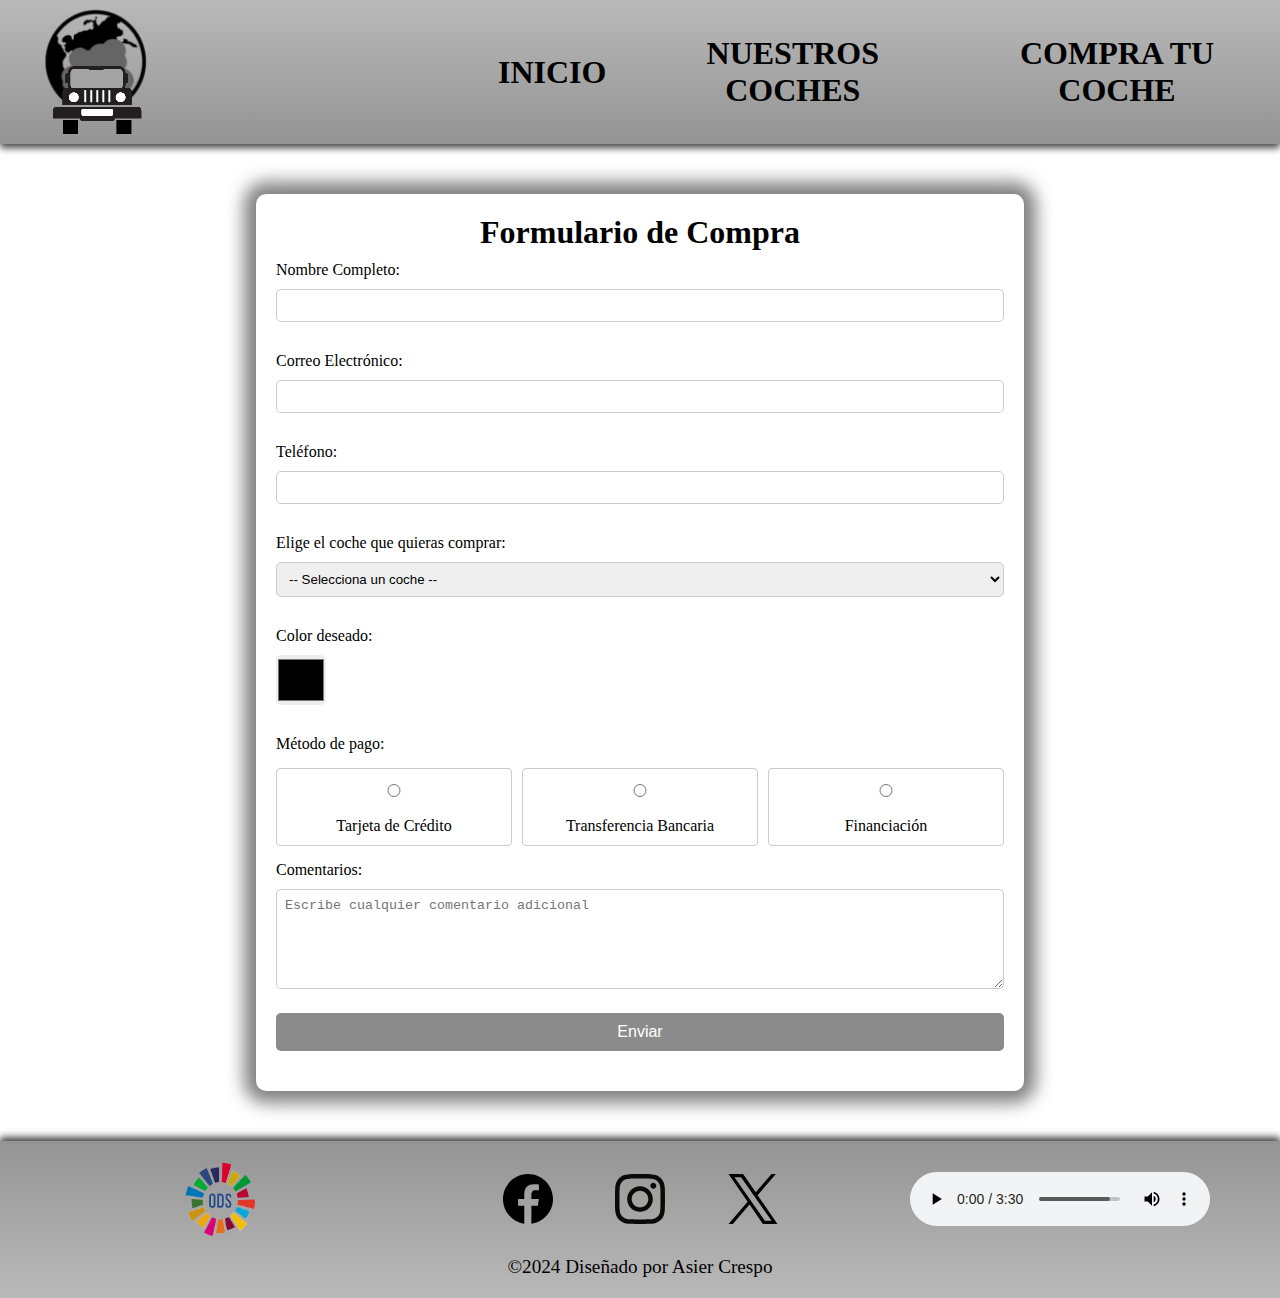
<file: paginas/comprar_coche.html>
<!DOCTYPE html>
<html lang="es">
<head>
    <meta charset="UTF-8">
    <meta name="viewport" content="width=device-width, initial-scale=1.0">
    <title>Compra tu propio coche</title>
    <link rel="stylesheet" href="../css/style_comprar_coche.css">
    <link rel="icon" href="../imagenes/logo.ico">
</head>
<body>
    <div id="general">
        <header>
            <div id="logo">
                <a href="../index.html">
                    <img src="../imagenes/logo.png" alt="Logo">
                    <canvas id="cocheCanvas" height="240" width="290"></canvas>
                </a>
            </div>
            <nav>
                <input type="checkbox" id="checkbox">
                <label for="checkbox" class="toggle">
                    <div class="bars" id="bar1"></div>
                    <div class="bars" id="bar2"></div>
                    <div class="bars" id="bar3"></div>
                </label>
                <div id="lista">
                    <ul id="menu">
                        <li><a href="../index.html">INICIO</a></li>
                        <li>
                            <input type="checkbox" id="submenu-checkbox" class="submenu-toggle">
                            <label for="submenu-checkbox" class="submenu-label">
                                <a href="nuestros_coches.html">NUESTROS COCHES</a>
                                <span class="arrow"></span>
                            </label>
                            <ul class="submenu">
                                <li><a href="nuestros_coches.html#V6">V6</a></li>
                                <li><a href="nuestros_coches.html#V8">V8</a></li>
                                <li><a href="nuestros_coches.html#V12">V12</a></li>
                            </ul>
                        </li>
                        <li><a href="comprar_coche.html">COMPRA TU COCHE</a></li>
                    </ul>
                </div>
            </nav>
        </header>
        <div id="formulario">
            <h1>Formulario de Compra</h1>
            <form>
                <label for="nombre">Nombre Completo:</label>
                <input type="text" id="nombre" name="nombre" required>
                <label for="email">Correo Electrónico:</label>
                <input type="email" id="email" name="email" required>
                <label for="telefono">Teléfono:</label>
                <input type="tel" id="telefono" name="telefono" required>
                <label for="coche">Elige el coche que quieras comprar:</label>
                <select id="coche" name="coche" required>
                    <option value="">-- Selecciona un coche --</option>
                    <option value="coche1">RAM 1500 TRX 4X4 (120.000€)</option>
                    <option value="coche2">FORD F-150 RAPTOR (114.500€)</option>
                    <option value="coche3">CADILLAC ESCALADE V AWD (146.000€)</option>
                    <option value="coche4">DODGE DURANGO SRT AWD (169.000€)</option>
                    <option value="coche5">JEEP WRANGLER (148.000€)</option>
                    <option value="coche6">JEEP GRAND WAGOONER 4X4 (159.000€)</option>
                    <option value="coche7">MERCEDES-BENZ G550 4X4 (170.000€)</option>
                    <option value="coche8">BMW X5 M (177.000€)</option>
                    <option value="coche9">FORD BRONCO RAPTO (148.500€)</option>
                    <option value="coche10">HEVROLET SILVERADO 4WD ZR2 (130.000€)</option>
                </select>
                <label for="color">Color deseado:</label>
                <input type="color" id="color" name="color" value="#000000">
                <label>Método de pago:</label>
                <div class="opcionesPago">
                    <label class="pago">
                        <input type="radio" name="metodoPago" value="tarjeta" required>
                        Tarjeta de Crédito
                    </label>
                    <label class="pago">
                        <input type="radio" name="metodoPago" value="transferencia" required>
                        Transferencia Bancaria
                    </label>
                    <label class="pago">
                        <input type="radio" name="metodoPago" value="financiacion" required>
                        Financiación
                    </label>
                </div>
                <label for="comentarios">Comentarios:</label>    
                <textarea id="comentarios" name="comentarios" placeholder="Escribe cualquier comentario adicional"></textarea>
                <button type="submit" class="botonEnviar">Enviar</button>
            </form>
        </div>
        <footer>
            <div id="datos_footer">
                <div id="ODS">
                    <a href="https://www.un.org/sustainabledevelopment/es/objetivos-de-desarrollo-sostenible/" target="_blank"><img src="../imagenes/ODS.png" alt="ODS"></a>
                </div>
                <div id="redes">
                    <a href="https://www.facebook.com/" target="_blank"><img src="../imagenes/facebook.svg" alt="Facebook"></a>
                    <a href="https://www.instagram.com/" target="_blank"><img src="../imagenes/instagram.svg" alt="Instagram"></a>
                    <a href="https://x.com/" target="_blank"><img src="../imagenes/x.svg"  alt="Twitter"></a>
                </div>
                <div id="musica">
                    <audio src="../audios/Born_To_Be_Wild.mp3" preload="auto" controls></audio>
                </div>
            </div>
            <div id="copy">
                <a href="https://github.com/Asiershof" class="enlaceCopy"><p>&copy;2024 Diseñado por Asier Crespo</p></a>
            </div>
        </footer>
    </div>
    <script src="../js/script_comprar_coche.js"></script>
</body>
</html>
</file>
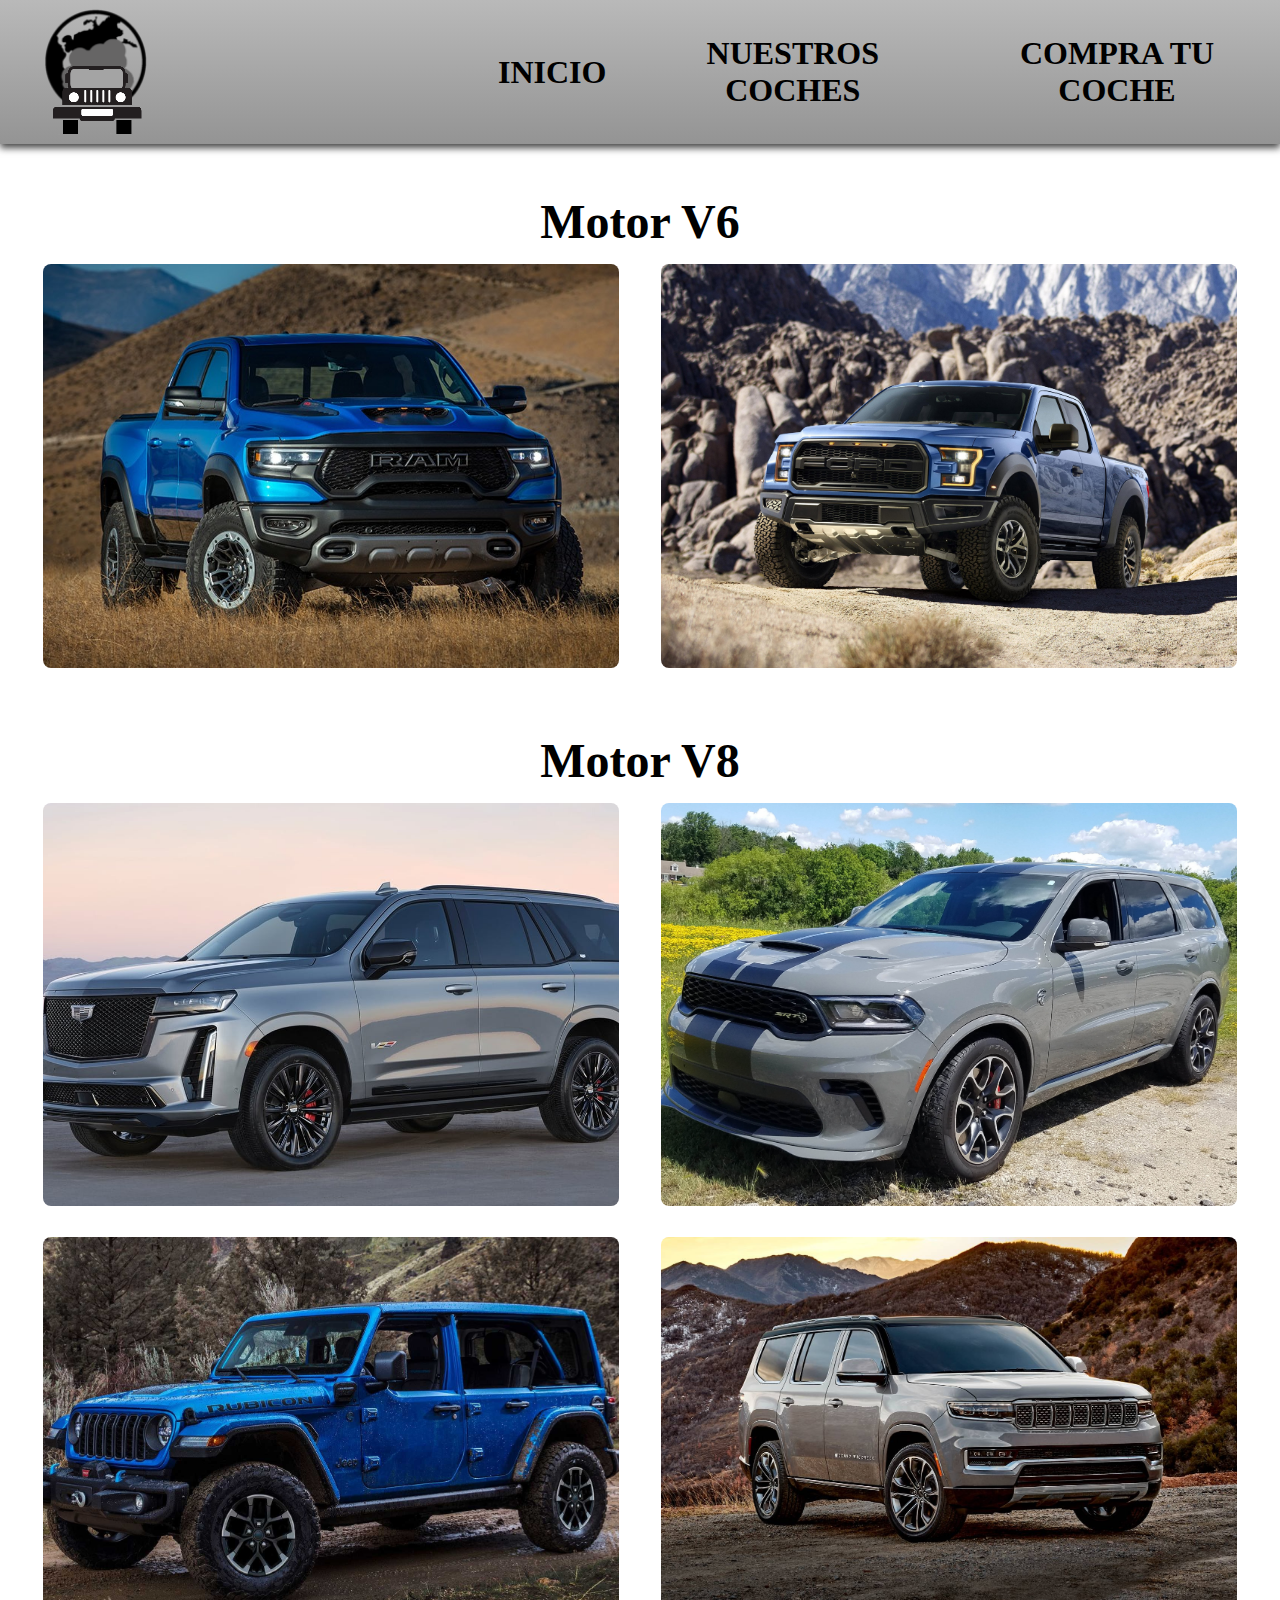
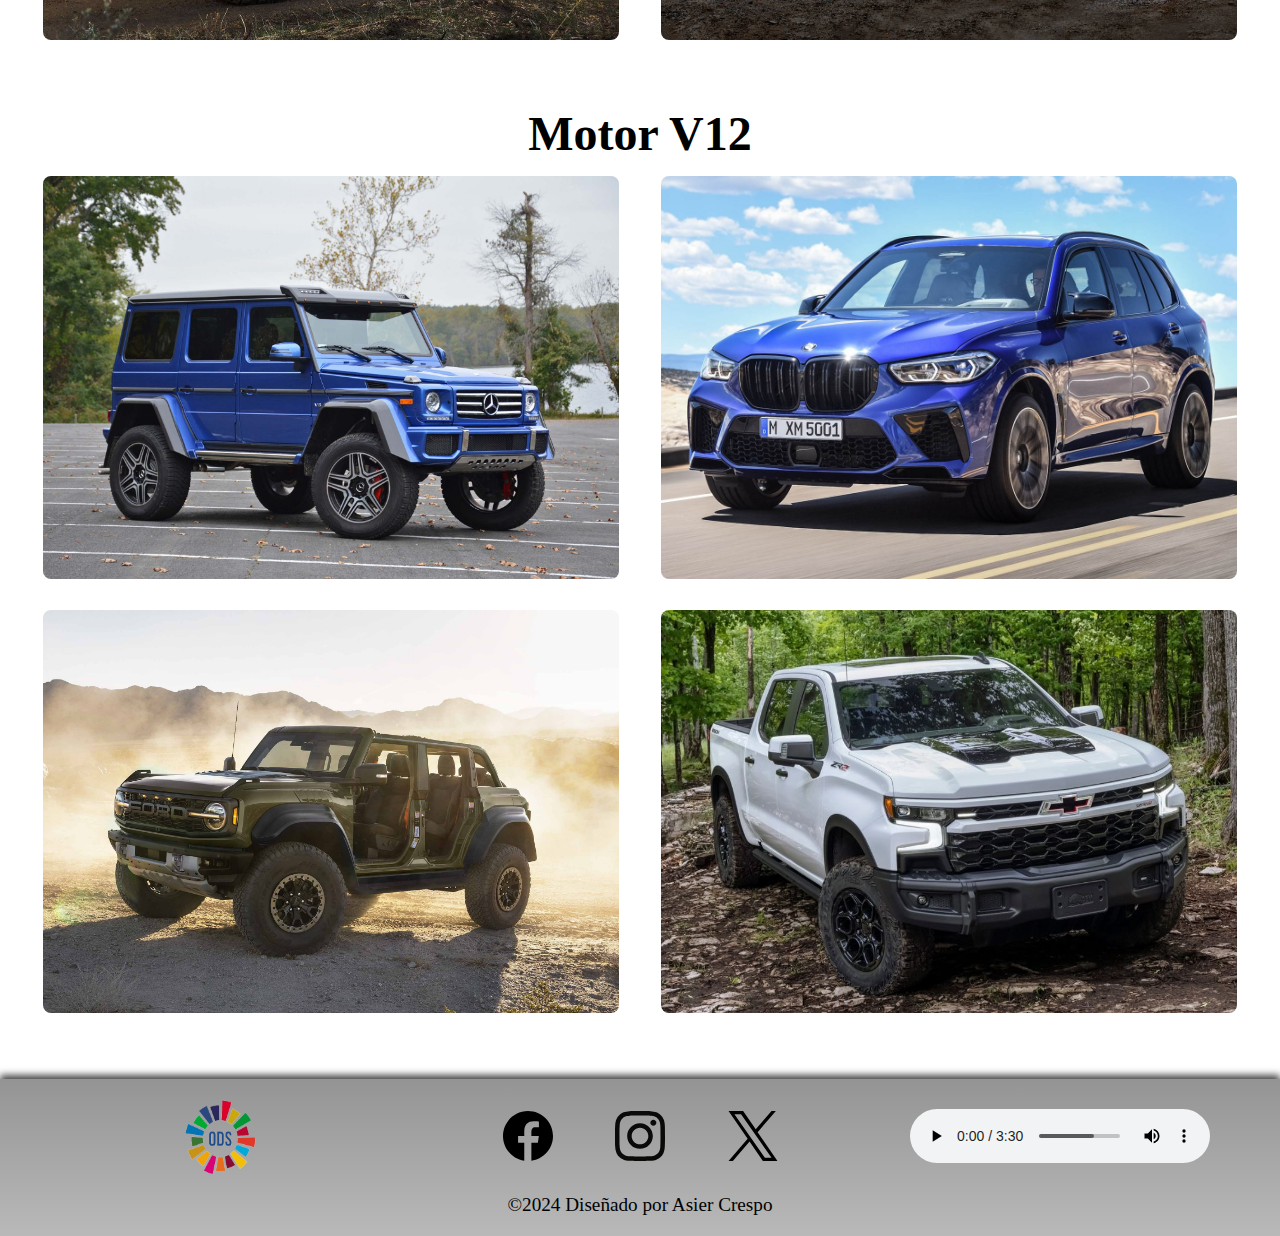
<file: paginas/nuestros_coches.html>
<!DOCTYPE html>
<html lang="es">
<head>
    <meta charset="UTF-8">
    <meta name="viewport" content="width=device-width, initial-scale=1.0">
    <title>Nuestros coches</title>
    <link rel="stylesheet" href="../css/style_nuestros_coches.css">
    <link rel="icon" href="../imagenes/logo.ico">
</head>
<body>
    <div id="general">
        <header>
            <div id="logo">
                <a href="../index.html">
                    <img src="../imagenes/logo.png" alt="Logo">
                    <canvas id="cocheCanvas" height="240" width="290"></canvas>
                </a>
            </div>
            <nav>
                <input type="checkbox" id="checkbox">
                <label for="checkbox" class="toggle">
                    <div class="bars" id="bar1"></div>
                    <div class="bars" id="bar2"></div>
                    <div class="bars" id="bar3"></div>
                </label>
                <div id="lista">
                    <ul id="menu">
                        <li><a href="../index.html">INICIO</a></li>
                        <li>
                            <input type="checkbox" id="submenu-checkbox" class="submenu-toggle">
                            <label for="submenu-checkbox" class="submenu-label">
                                <a href="nuestros_coches.html">NUESTROS COCHES</a>
                                <span class="arrow"></span>
                            </label>
                            <ul class="submenu">
                                <li><a href="#V6" onclick="quitarMenu()">V6</a></li>
                                <li><a href="#V8" onclick="quitarMenu()">V8</a></li>
                                <li><a href="#V12" onclick="quitarMenu()">V12</a></li>
                            </ul>
                        </li>
                        <li><a href="comprar_coche.html">COMPRA TU COCHE</a></li>
                    </ul>
                </div>
            </nav>
        </header>
        <article>
            <h2 id="V6">Motor V6</h2>
            <div class="card">
                <div class="caja_imagen">
                    <img src="../imagenes/RAM_1500_TRX_4X4.jpg" alt="RAM 1500">
                    <audio id="coche1" src="../audios/RAM_1500_TRX.mp3" preload="auto"></audio>
                </div>
                <div class="contenido_imagen">
                    <h2>RAM 1500 TRX 4X4</h2>
                    <p>120.000€</p>
                </div>
            </div>
            <div class="card">
                <div class="caja_imagen">
                    <img src="../imagenes/FORD_F-150_RAPTOR.jpg" alt="FORD F-150 RAPTOR">
                    <audio id="coche2" src="../audios/FORD_F-150_RAPTOR.mp3" preload="auto"></audio>
                </div>
                <div class="contenido_imagen">
                    <h2>FORD F-150 RAPTOR</h2>
                    <p>114.500€</p>
                </div>
            </div>
            <h2 id="V8">Motor V8</h2>
            <div class="card">
                <div class="caja_imagen">
                    <img src="../imagenes/CADILLAC_ESCALADE_V_AWD.jpg" alt="CADILLAC ESCALADE">
                    <audio id="coche3" src="../audios/CADILLAC_ESCALADE_V_AWD.mp3" preload="auto"></audio>
                </div>
                <div class="contenido_imagen">
                    <h2>CADILLAC ESCALADE V AWD</h2>
                    <p>146.000€</p>
                </div>
            </div>
            <div class="card">
                <div class="caja_imagen">
                    <img src="../imagenes/DODGE_DURANGO_SRT_AWD.jpg" alt="DURANGO SRT">
                    <audio id="coche4" src="../audios/DODGE_DURANGO_SRT_AWD.mp3" preload="auto"></audio>
                </div>
                <div class="contenido_imagen">
                    <h2>DODGE DURANGO SRT AWD</h2>
                    <p>169.000€</p>
                </div>
            </div>
            <div class="card">
                <div class="caja_imagen">
                    <img src="../imagenes/JEEP_WRANGLER.jpg" alt="JEEP WRANGLER">
                    <audio id="coche5" src="../audios/JEEP_WRANGLER.mp3" preload="auto"></audio>
                </div>
                <div class="contenido_imagen">
                    <h2>JEEP WRANGLER</h2>
                    <p>148.000€</p>
                </div>
            </div>
            <div class="card">
                <div class="caja_imagen">
                    <img src="../imagenes/JEEP_GRAND_WAGOONER_4X4.jpg" alt="JEEP GRAND WAGOONER">
                    <audio id="coche6" src="../audios/JEEP_GRAND_WAGOONER_4X4.mp3" preload="auto"></audio>
                </div>
                <div class="contenido_imagen">
                    <h2>JEEP GRAND WAGOONER 4X4</h2>
                    <p>159.000€</p>
                </div>
            </div>
            <h2 id="V12">Motor V12</h2>
            <div class="card">
                <div class="caja_imagen">
                    <img src="../imagenes/MERCEDES-BENZ_G550_4X4.jpg" alt="MERCEDES-BENZ G550">
                    <audio id="coche7" src="../audios/MERCEDES-BENZ_G550_4X4.mp3" preload="auto"></audio>
                </div>
                <div class="contenido_imagen">
                    <h2>MERCEDES-BENZ G550 4X4</h2>
                    <p>170.000€</p>
                </div>
            </div>
            <div class="card">
                <div class="caja_imagen">
                    <img src="../imagenes/BMW_X5_M.jpg" alt="BMW X5">
                    <audio id="coche8" src="../audios/BMW_X5_M.mp3" preload="auto"></audio>
                </div>
                <div class="contenido_imagen">
                    <h2>BMW X5 M</h2>
                    <p>177.000€</p>
                </div>
            </div>
            <div class="card">
                <div class="caja_imagen">
                    <img src="../imagenes/FORD_BRONCO_RAPTOR.jpg" alt="FORD BRONCO">
                    <audio id="coche9" src="../audios/FORD_BRONCO_RAPTOR.mp3" preload="auto"></audio>
                </div>
                <div class="contenido_imagen">
                    <h2>FORD BRONCO RAPTOR</h2>
                    <p>148.500€</p>
                </div>
            </div>
            <div class="card">
                <div class="caja_imagen">
                    <img src="../imagenes/CHEVROLET_SILVERADO_4WD_ZR2.jpg" alt="CHEVROLET SILVERADO 4WD">
                    <audio id="coche10" src="../audios/CHEVROLET_SILVERADO_4WD_ZR2.mp3" preload="auto"></audio>
                </div>
                <div class="contenido_imagen">
                    <h2>HEVROLET SILVERADO 4WD ZR2</h2>
                    <p>130.000€</p>
                </div>
            </div>
        </article>
        <footer>
            <div id="datos_footer">
                <div id="ODS">
                    <a href="https://www.un.org/sustainabledevelopment/es/objetivos-de-desarrollo-sostenible/" target="_blank"><img src="../imagenes/ODS.png" alt="ODS"></a>
                </div>
                <div id="redes">
                    <a href="https://www.facebook.com/" target="_blank"><img src="../imagenes/facebook.svg" alt="Facebook"></a>
                    <a href="https://www.instagram.com/" target="_blank"><img src="../imagenes/instagram.svg" alt="Instagram"></a>
                    <a href="https://x.com/" target="_blank"><img src="../imagenes/x.svg"  alt="Twitter"></a>
                </div>
                <div id="musica">
                    <audio src="../audios/Born_To_Be_Wild.mp3" preload="auto" controls></audio>
                </div>
            </div>
            <div id="copy">
                <a href="https://github.com/Asiershof" class="enlaceCopy"><p>&copy;2024 Diseñado por Asier Crespo</p></a>
            </div>
        </footer>
        <button id="botonSubir" title="Subir al inicio">
            <canvas id="flechaCanvas" width="30" height="30"></canvas>
        </button>
        <script src="../js/script_nuestros_coches.js"></script>
    </div>
</body>
</html>
</file>
<file: css/style_comprar_coche.css>
/*Estilos a nivel general*/
* {
  margin: 0;
  padding: 0;
  box-sizing: border-box;
}

body {
  width: 100%;
  height: 100%;
}

header {
  height: 144px;
  display: flex;
  justify-content: space-between;
  background: linear-gradient(to bottom, #b9b9b9, #949494);
  box-shadow: 0 4px 7px rgba(0, 0, 0, 0.73);
}

header #logo {
  width: 40%;
  display: flex;
  align-items: center;
}

header #logo img{
  height: 132px;
  margin: 0px 0px 0px 40px;
}

header #cocheCanvas {
  left: 0px;
  margin: 50px 0px 0px 47px;
  position: absolute;
  height: 80px;
}

nav {
  display: flex;
  align-items: center;
  justify-content: center;
}

#menu {
  display: flex;
  align-items: center;
  padding: 10px 10px 10px 0;
  list-style: none;
  justify-content: space-evenly;
}

#menu li {
  text-align: center;
  position: relative;
}

#menu li>a,
#menu li>label>a {
  display: block;
  padding: 10px 15px;
  text-decoration: none;
  color: #000;
  font-size: 24pt;
  font-weight: 600;
}

nav>ul>li>a:hover,
nav>ul>li>label>a:hover,
nav ul li:hover>a,
nav ul li:hover>label>a {
  text-shadow: 2px 2px 4px #000000bf;
  transition: 0.2s ease-in-out;
}

nav ul ul {
  position: absolute;
  max-height: 0;
  overflow: hidden;
  opacity: 0;
  z-index: 1;
  transition: max-height 0.3s ease-in-out, opacity 0.3s ease-in-out;
}

nav ul ul li {
  padding: 10px;
}

nav ul ul li a {
  color: white;
  font-size: 18pt;
  text-decoration: none;
}

nav ul ul li:hover {
  background-color: #8d8d8de6;
}

#checkbox,
#submenu-checkbox {
  display: none;
}

#formulario {
  width: 60%;
  margin: 50px auto;
  padding: 20px;
  border-radius: 10px;
  box-shadow: 0px 0px 17px 12px #00000080;
}

#formulario h1 {
  text-align: center;
}

#formulario label {
  display: block;
  margin: 10px 0 5px;
}

#formulario input,
#formulario select,
#formulario textarea {
  width: 100%;
  padding: 8px;
  margin: 5px 0 20px;
  border-radius: 5px;
  border: 1px solid #ccc;
}

#formulario input[type="color"] {
  width: 50px;
  height: 50px;
  padding: 0;
  border: none;
}

.opcionesPago {
  display: flex;
  flex-wrap: wrap;
  gap: 10px;
  margin-top: 5px;
}

.pago {
  flex: 1 0 32%;
  text-align: center;
  padding: 10px;
  border: 1px solid #ccc;
  border-radius: 4px;
  cursor: pointer;
}

.pago:hover {
  background-color: #e2e2e2;
}

.pago input[type="radio"] {
  margin-right: 5px;
}

#formulario textarea {
  min-height: 100px;
  resize: vertical;
}

#formulario .botonEnviar {
  width: 100%;
  padding: 10px;
  background-color: #8b8b8b;
  color: white;
  border: none;
  border-radius: 5px;
  font-size: 16px;
  cursor: pointer;
  margin-bottom: 20px;
}

#formulario .botonEnviar:hover {
  background-color: #777777;
}

footer {
  background: linear-gradient(to top, #b9b9b9, #949494);
  box-shadow: 0 -4px 7px #000000ba;
  padding: 20px;
  display: flex;
  flex-direction: column;
  align-items: center;
  margin-top: 50px;
}

#datos_footer {
  display: flex;
  flex-wrap: wrap;
  gap: 20px;
  width: 100%;
  justify-content: space-between;
  align-items: center;
}

#ODS,
#redes,
#musica {
  flex: 1 0 30%;
  width: 35%;
  display: flex;
  justify-content: center;
}

#ODS img,
#ODS a {
  height: 75px;
  width: 75px;
}

#redes {
  justify-content: space-evenly;
}

#redes img,
#redes a {
  height: 50px;
  width: 50px;
}

#copy {
  margin-top: 20px;
  font-size: larger;
}

.enlaceCopy{
  text-decoration: none;
  color: black;
} 

/*Estilos Ordenador*/
@media (min-width: 1024px) {
  #menu>li {
    margin-left: 20px;
  }

  nav ul li:hover>ul {
    max-height: 230px;
    opacity: 1;
  }

  nav ul ul {
    background: linear-gradient(to bottom, #949494, #b9b9b9);
    width: 100%;
    border-radius: 15px;
  }
}

/*Estilos para tablet y movil*/
@media (max-width: 1023px) {
  nav {
    margin-right: 40px;
  }

  #lista {
    position: absolute;
    top: 144px;
    background: linear-gradient(to top, #b9b9b9, #949494);
    width: 100%;
    left: 0;
    transform: scaleY(0);
    transform-origin: top;
    overflow: hidden;
    height: auto;
    opacity: 0;
    z-index: 1;
  }

  #lista ul {
    display: flex;
    width: 100%;
    margin-bottom: 30px;
    flex-direction: column;
    gap: 2rem;
  }

  #lista ul li a {
    font-size: 2em;
  }

  #lista ul ul li {
    padding: 0;
  }

  #checkbox:checked~#lista {
    transform: scaleY(1);
    opacity: 1;
    transition: transform 0.2s ease-in-out, opacity 0.2s ease-in-out;
  }

  .toggle {
    width: 65px;
    height: 50px;
    cursor: pointer;
    display: flex;
    flex-direction: column;
    align-items: center;
    justify-content: center;
    gap: 13px;
    transition-duration: 0.5s;
  }

  .bars {
    width: 100%;
    height: 4px;
    background-color: #333;
    border-radius: 4px;
  }

  #bar2 {
    transition: none;
  }

  #bar1,
  #bar3 {
    width: 90%;
  }

  #checkbox:checked+.toggle {
    transform: rotate(180deg);
  }

  #checkbox:checked+.toggle .bars {
    position: absolute;
    transition-duration: 0.5s;
  }

  #checkbox:checked+.toggle #bar1 {
    width: 100%;
    transform: rotate(45deg);
  }

  #checkbox:checked+.toggle #bar2 {
    transform: scaleX(0);
  }

  #checkbox:checked+.toggle #bar3 {
    width: 100%;
    transform: rotate(-45deg);
  }

  #menu .submenu {
    margin-top: 20px;
    margin-bottom: 0;
    transition: max-height 0.3s ease-out;
  }

  .submenu-toggle:checked~.submenu {
    position: relative;
    max-height: 240px;
    opacity: 1;
    margin-bottom: 0;
    transition: max-height 0.3s ease-out, opacity 0.3s ease-out;
  }

  .submenu-toggle {
    display: none;
  }

  .submenu-label {
    display: flex;
    align-items: center;
    cursor: pointer;
  }

  .arrow {
    width: 0;
    height: 0;
    border-left: 8px solid transparent;
    border-right: 8px solid transparent;
    border-top: 8px solid #000;
    margin-left: 10px;
    transition: transform 0.3s ease;
  }

  .submenu-toggle:checked+.submenu-label .arrow {
    transform: rotate(180deg);
  }

  #formulario {
    width: 75%;
  }
}
</file>
<file: css/style_nuestros_coches.css>
/*Estilos a nivel general*/
* {
    margin: 0;
    padding: 0;
}

body,
#general {
    width: 100%;
    height: 100%;
}

header {
    box-shadow: 0 4px 7px #000000ba;
    height: 144px;
    display: flex;
    justify-content: space-between;
    background: linear-gradient(to bottom, #b9b9b9, #949494);
}

header #logo {
    width: 40%;
    display: flex;
    align-items: center;
}

header #logo img{
    height: 132px;
    margin: 0px 0px 0px 40px;
}

header #cocheCanvas {
    left: 0px;
    margin: 50px 0px 0px 47px;
    position: absolute;
    height: 80px;
}

nav {
    display: flex;
    align-items: center;
    justify-content: center;
}

#menu {
    display: flex;
    align-items: center;
    padding: 10px 10px 10px 0;
    list-style: none;
    justify-content: space-evenly;
}

#menu li {
    text-align: center;
    position: relative;
}

#menu li>a,
#menu li>label>a {
    display: block;
    padding: 10px 15px;
    text-decoration: none;
    color: #000000;
    font-size: 24pt;
    font-weight: 600;
}

nav>ul>li>a:hover,
nav>ul>li>label>a:hover,
nav ul li:hover>a,
nav ul li:hover>label>a {
    text-shadow: 2px 2px 4px #000000bf;
    transition: 0.2s ease-in-out;
}

nav ul ul {
    position: absolute;
    max-height: 0;
    overflow: hidden;
    opacity: 0;
    z-index: 1;
    transition: max-height 0.3s ease-in-out, opacity 0.3s ease-in-out;
}

nav ul ul li {
    padding: 10px;
}

nav ul ul li a {
    color: white;
    font-size: 18pt;
    text-decoration: none;
}

nav ul ul li:hover {
    background-color: #8d8d8de6;
}

#checkbox,
#submenu-checkbox {
    display: none;
}

article {
    display: flex;
    flex-wrap: wrap;
    width: 100%;
    justify-content: space-evenly;
    text-align: center;
}

article h2 {
    width: 100%;
    margin-top: 50px;
    font-size: xxx-large;
}

.duo_imagenes {
    display: flex;
}

.card {
    aspect-ratio: 1 / 0.7;
    border-radius: 8px;
    position: relative;
    cursor: pointer;
    margin: 1.2% 0;
    width: 45%;
}

.card .caja_imagen {
    width: 100%;
    height: 100%;
    border-radius: inherit;
}

.card .caja_imagen img {
    width: 100%;
    height: 100%;
    object-fit: cover;
    object-position: 50% 90%;
    border-radius: inherit;
    transition: 0.5s ease-in-out;
}

.card:hover img {
    filter: grayscale(1) brightness(0.4);
}

.contenido_imagen {
    position: absolute;
    top: 50%;
    left: 50%;
    transform: translate(-50%, -50%);
    text-align: center;
    width: 100%;
}

.contenido_imagen h2,
.contenido_imagen p {
    opacity: 0;
    transition: 0.3s 0.2s cubic-bezier(0.39, 0.79, 0.52, 1.15);
}

.contenido_imagen h2 {
    margin-top: 0;
    color: white;
    scale: 0.7;
}

.contenido_imagen p {
    font-size: 25px;
    color: #d1d1d1;
}

.card:hover .contenido_imagen h2 {
    scale: 0.7;
    font-size: 5vw;
    opacity: 1;
}

.card:hover .contenido_imagen p {
    opacity: 1;
}

#botonSubir {
    position: fixed;
    bottom: 20px;
    right: 20px;
    background-color: #585858;
    color: white;
    border: none;
    border-radius: 50%;
    width: 60px;
    height: 60px;
    font-size: 20px;
    cursor: pointer;
    opacity: 0;
    visibility: hidden;
    transition: opacity 0.3s;
}

#botonSubir:hover {
    opacity: 0.8;
}

#botonSubir.visible {
    opacity: 1;
    visibility: visible;
}

#flechaCanvas {
    width: 30px;
    height: 30px;
}

footer {
    background: linear-gradient(to top, #b9b9b9, #949494);
    box-shadow: 0 -4px 7px #000000ba;
    padding: 20px;
    display: flex;
    flex-direction: column;
    align-items: center;
    margin-top: 50px;
}

#datos_footer {
    display: flex;
    flex-wrap: wrap;
    gap: 20px;
    width: 100%;
    justify-content: space-between;
    align-items: center;
}

#ODS,
#redes,
#musica {
    flex: 1 0 30%;
    width: 35%;
    display: flex;
    justify-content: center;
}

#ODS img,
#ODS a {
    height: 75px;
    width: 75px;
}

#redes {
    justify-content: space-evenly;
}

#redes img,
#redes a {
    height: 50px;
    width: 50px;
}

#copy {
    margin-top: 20px;
    font-size: larger;
}

.enlaceCopy{
    text-decoration: none;
    color: black;
} 

/*Estilos Ordenador*/
@media (min-width: 1024px) {
    #menu>li {
        margin-left: 20px;
    }

    nav ul li:hover>ul {
        max-height: 230px;
        opacity: 1;
    }

    nav ul ul {
        background: linear-gradient(to bottom, #949494, #b9b9b9);
        width: 100%;
        border-radius: 15px;
    }
}

/*Estilos para tablet y movil*/
@media (max-width: 1023px) {
    nav {
        margin-right: 40px;
    }

    #lista {
        position: absolute;
        top: 144px;
        background: linear-gradient(to top, #b9b9b9, #949494);
        width: 100%;
        left: 0;
        transform: scaleY(0);
        transform-origin: top;
        overflow: hidden;
        height: auto;
        opacity: 0;
        z-index: 1;
    }

    #lista ul {
        display: flex;
        width: 100%;
        margin-bottom: 30px;
        flex-direction: column;
        gap: 2rem;
    }

    #lista ul li a {
        font-size: 2em;
    }

    #lista ul ul li {
        padding: 0;
    }

    #checkbox:checked~#lista {
        transform: scaleY(1);
        opacity: 1;
        transition: transform 0.2s ease-in-out, opacity 0.2s ease-in-out;
    }

    .toggle {
        width: 65px;
        height: 50px;
        cursor: pointer;
        display: flex;
        flex-direction: column;
        align-items: center;
        justify-content: center;
        gap: 13px;
        transition-duration: .5s;
    }

    .bars {
        width: 100%;
        height: 4px;
        background-color: #333333;
        border-radius: 4px;
    }

    #bar2 {
        transition: none;
    }

    #bar1,
    #bar3 {
        width: 90%;
    }

    #checkbox:checked+.toggle {
        transition-duration: .5s;
        transform: rotate(180deg);
    }

    #checkbox:checked+.toggle .bars {
        position: absolute;
        transition-duration: .5s;
    }

    #checkbox:checked+.toggle #bar1 {
        width: 100%;
        transform: rotate(45deg);
    }

    #checkbox:checked+.toggle #bar2 {
        transform: scaleX(0);
    }

    #checkbox:checked+.toggle #bar3 {
        width: 100%;
        transform: rotate(-45deg);
    }

    #menu .submenu {
        margin-top: 20px;
        margin-bottom: 0;
        transition: max-height 0.3s ease-out;
    }

    .submenu-toggle:checked~.submenu {
        position: relative;
        max-height: 240px;
        opacity: 1;
        margin-bottom: 0;
        transition: max-height 0.3s ease-out, opacity 0.3s ease-out;
    }

    .submenu-toggle {
        display: none;
    }

    .submenu-label {
        display: flex;
        align-items: center;
        cursor: pointer;
    }

    .contenido_imagen h2 {
        font-size: 1.5rem;
        margin-bottom: 5px;
    }

    .card .caja_imagen img {
        object-fit: cover;
        height: 100%;
    }
    
    .arrow {
        width: 0;
        height: 0;
        border-left: 8px solid transparent;
        border-right: 8px solid transparent;
        border-top: 8px solid #000;
        margin-left: 10px;
        transition: transform 0.3s ease;
    }

    .submenu-toggle:checked+.submenu-label .arrow {
        transform: rotate(180deg);
    }
}
</file>
